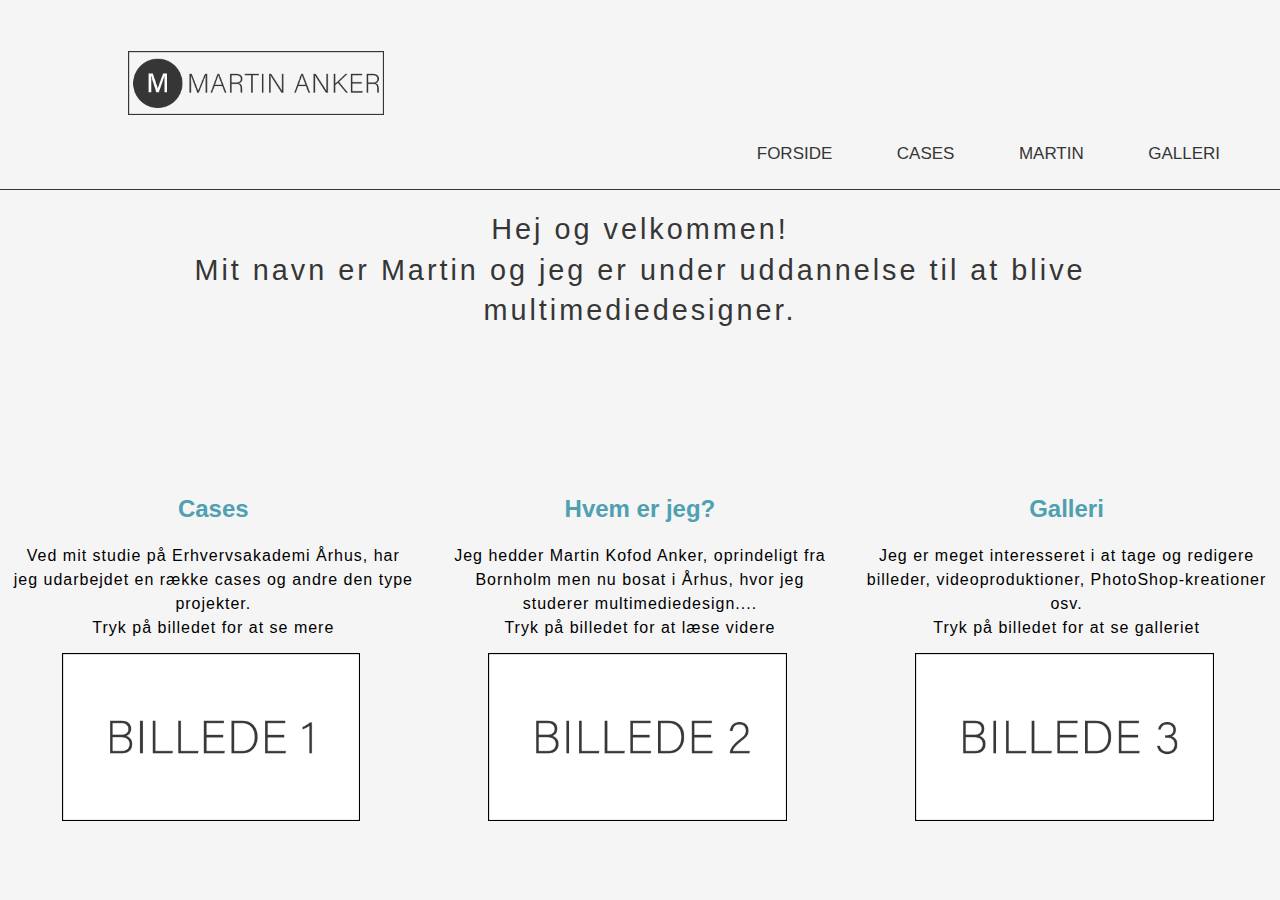
<file: index.html>
<!DOCTYPE html>
<html lang="da">
<head>
    <meta charset="utf-8">
    <!-- HUSK SPROG ENG=EN DK=DA - HUSK AT UDFYLDE BESKRIVELSE TIL SEO-->
    <meta name="description" content="Jeg hedder Martin Anker, jeg er ved at uddanne mig til multimediedesigner. Dette er mit portfolio med indhold af mine forskellige cases, projekter og andre relevante ting.">
    <meta name="keywords" content="Martin Kofod Anker, multimediedesigner, EAAA, Erhvervsakademi Århus, portfolio">
    <meta name="author" content="Martin Anker">
    <meta name="viewport" content="width=device-width, initial-scale=1.0">
    <title>Martin Kofod Anker, Multimediedesginer - Portfolio</title>
    <link rel="stylesheet" href="css/style.css">
</head>

<body>

    <header>
        <a href="index.html">
        <img src="images/Logo.png" class="logo" alt="logo">
        </a>

        <div class="nav">

            <label for="toggle">&#9776;</label>
            <input type="checkbox" id="toggle" />
            <div class="menu">
                <a href="index.html">Forside</a>
                <a href="cases.html">Cases</a>
                <a href="martin.html">Martin</a>
                <a href="galleri.html">Galleri</a>
            </div>
        </div>
    </header>
    
    <h1 id="velkommen">Hej og velkommen!<br>Mit navn er Martin og jeg er under uddannelse til at blive multimediedesigner.</h1>
    
      <div class="column">
          <h2>Cases</h2>
          <p>Ved mit studie på Erhvervsakademi Århus, har jeg udarbejdet en række cases og andre den type projekter.<br><b>Tryk på billedet for at se mere</b></p>
          <a href="cases.html">
              <img src="images/billede1.jpg" alt="eksempel" width=70%>
          </a>
      </div>
      <div class="column">
          <h2>Hvem er jeg?</h2>
          <p>Jeg hedder Martin Kofod Anker, oprindeligt fra Bornholm men nu bosat i Århus, hvor jeg studerer multimediedesign....<br><b>Tryk på billedet for at læse videre</b></p>
          <a href="martin.html">
              <img src="images/billede2.jpg" alt="eksempel" width=70%>
          </a>
      </div>
      <div class="column">
          <h2>Galleri</h2>
          <p>Jeg er meget interesseret i at tage og redigere billeder, videoproduktioner, PhotoShop-kreationer osv.<br><b>Tryk på billedet for at se galleriet</b></p>
          <a href="galleri.html">
              <img src="images/billede3.jpg" alt="eksempel" width=70%>
          </a>
      </div>
       
</body>

</html>
</file>
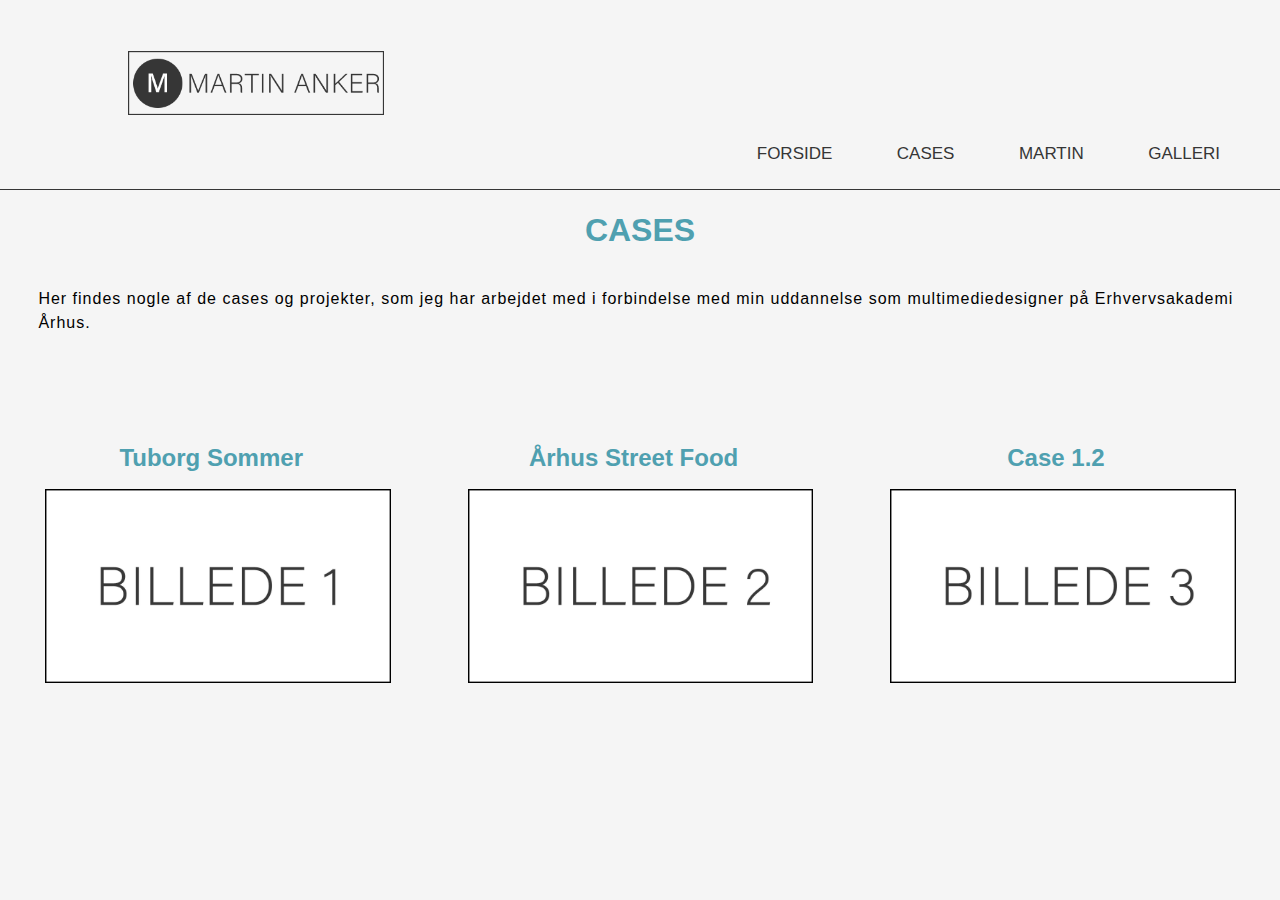
<file: cases.html>
<!DOCTYPE html>
<html lang="da">
<head>
    <meta charset="utf-8">
    <!-- HUSK SPROG ENG=EN DK=DA - HUSK AT UDFYLDE BESKRIVELSE TIL SEO-->
    <meta name="description" content="">
    <meta name="keywords" content="Martin Kofod Anker, cases, projekter, opgaver">
    <meta name="author" content="Martin Anker">
    <meta name="viewport" content="width=device-width, initial-scale=1.0">
    <title>Martin Kofod Anker - Cases</title>
    <link rel="stylesheet" href="css/style.css">
</head>

<body>

    <header>
        <a href="index.html">
        <img src="images/Logo.png" class="logo" alt="logo">
        </a>

        <div class="nav">

            <label for="toggle">&#9776;</label>
            <input type="checkbox" id="toggle" />
            <div class="menu">
                <a href="index.html">Forside</a>
                <a href="cases.html">Cases</a>
                <a href="martin.html">Martin</a>
                <a href="galleri.html">Galleri</a>
            </div>
        </div>
    </header>

<h1>Cases</h1>
<p>Her findes nogle af de cases og projekter, som jeg har arbejdet med i forbindelse med min uddannelse som multimediedesigner på Erhvervsakademi Århus.</p><br>

<div class="cases">
<h2>Tuborg Sommer</h2>
<a href="#">
    <img src="images/billede1.jpg" alt="#" width="100%">
</a>

    </div>
<div class="cases">
<h2>Århus Street Food</h2>
<a href="#">
    <img src="images/billede2.jpg" alt="#" width="100%">
</a>
</div>
<div class="cases">
<h2>Case 1.2</h2>
<a href="#">
    <img src="images/billede3.jpg" alt="#" width="100%">
</a>
</div>

</body>

</html>
</file>
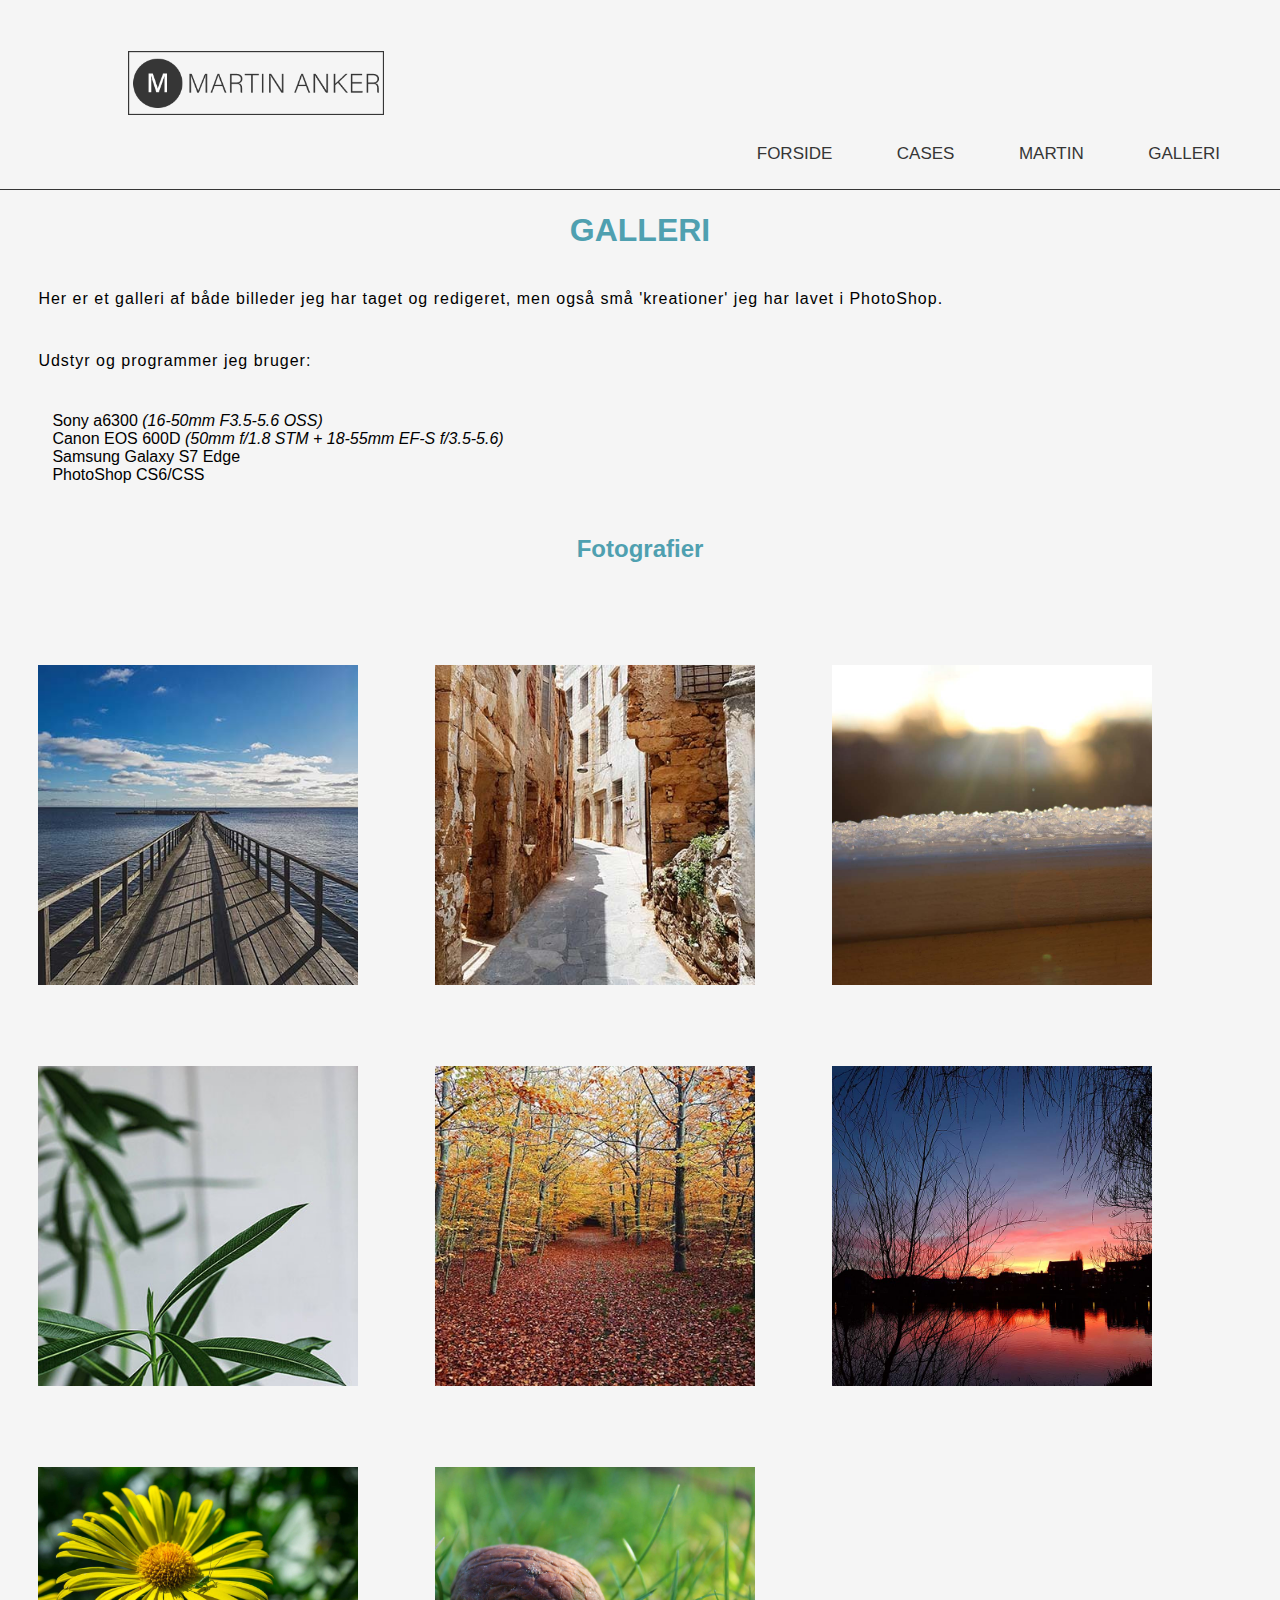
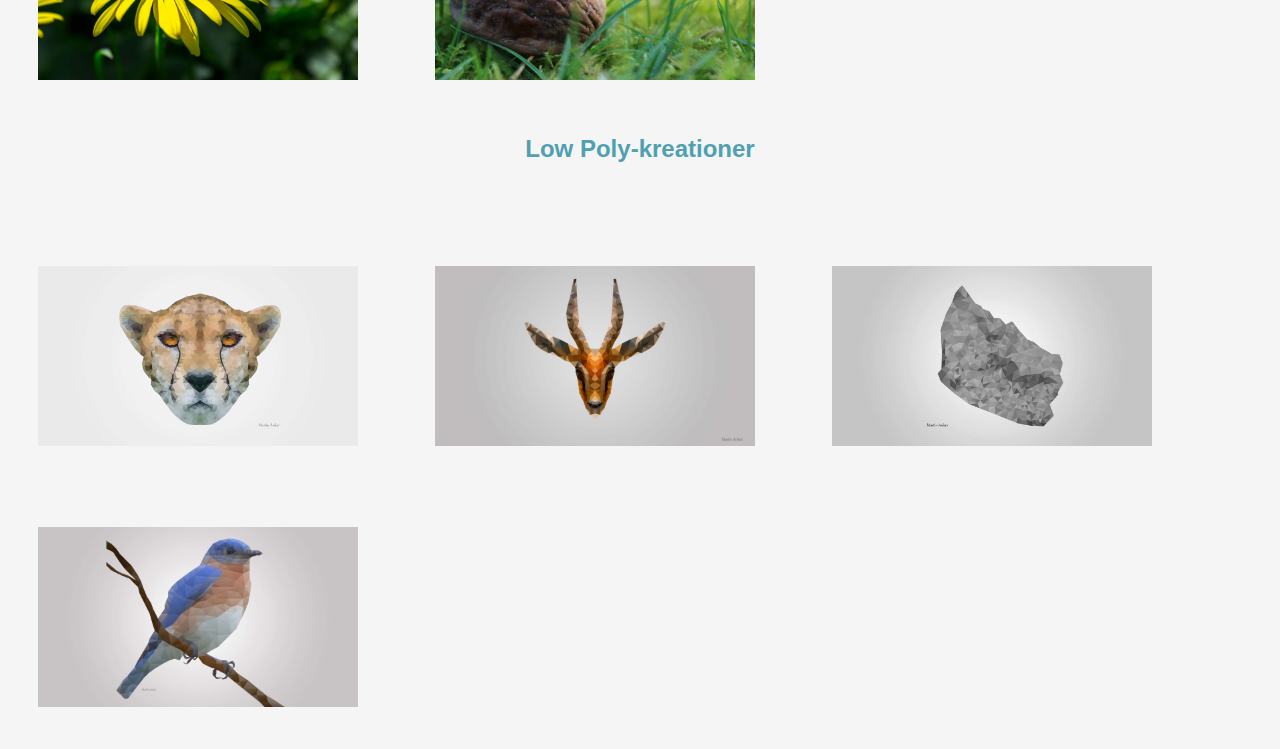
<file: galleri.html>
<!DOCTYPE html>
<html lang="da">
<head>
    <meta charset="utf-8">
    <!-- HUSK SPROG ENG=EN DK=DA - HUSK AT UDFYLDE BESKRIVELSE TIL SEO-->
    <meta name="description" content="">
    <meta name="keywords" content="Martin Kofod Anker, galleri, billeder, Photoshop">
    <meta name="author" content="Martin Anker">
    <meta name="viewport" content="width=device-width, initial-scale=1.0">
    <title>Martin Kofod Anker - Galleri</title>
    <link rel="stylesheet" href="css/style.css">
</head>

<body>
    
    <header>
        <a href="index.html">
        <img src="images/Logo.png" class="logo" alt="logo">
        </a>

        <div class="nav">

            <label for="toggle">&#9776;</label>
            <input type="checkbox" id="toggle" />
            <div class="menu">
                <a href="index.html">Forside</a>
                <a href="cases.html">Cases</a>
                <a href="martin.html">Martin</a>
                <a href="galleri.html">Galleri</a>
            </div>
        </div>
    </header>
    
    <h1>Galleri</h1>
    <p>Her er et galleri af både billeder jeg har taget og redigeret, men også små 'kreationer' jeg har lavet i PhotoShop.</p>
    <p><b>Udstyr og programmer jeg bruger:</b></p>
    <ul>
        <li>Sony a6300 <i>(16-50mm F3.5-5.6 OSS)</i></li>
        <li>Canon EOS 600D <i>(50mm f/1.8 STM + 18-55mm EF-S f/3.5-5.6)</i></li>
        <li>Samsung Galaxy S7 Edge</li>
        <li>PhotoShop CS6/CSS</li>
    </ul>
    <h2>Fotografier</h2>
    
<div class="gallery">
    <img src="images/bro.jpg" alt="Bro" width="300" height="300">
</div>

<div class="gallery">
    <img src="images/gade.jpg" alt="Gade" width="300" height="300">
</div>

<div class="gallery">
    <img src="images/is.jpg" alt="Is" width="300" height="300">
</div>

<div class="gallery">
    <img src="images/plante.jpg" alt="Plante" width="300" height="300">
</div>

<div class="gallery">
    <img src="images/skov.jpg" alt="Skov" width="300" height="300">
</div>
   
<div class="gallery">
    <img src="images/solnedgang.jpg" alt="Solnedgang" width="300" height="300">
</div>

<div class="gallery">
    <img src="images/blomst.jpeg" alt="Blomst" width="300" height="300">
</div>
       
<div class="gallery">
    <img src="images/noed.jpeg" alt="Nød" width="300" height="300">
</div>   

<h2 id="h2ps">Low Poly-kreationer</h2>
<div class="gallery">
    <img src="images/cheetah.jpeg" alt="Cheetah" width="300" height="300">
</div>

<div class="gallery">
    <img src="images/gazelle.jpg" alt="Gazelle" width="300" height="300">
</div>

<div class="gallery">
    <img src="images/bornholm.jpeg" alt="Bornholm" width="300" height="300">
</div>

<div class="gallery">
    <img src="images/fugl.jpeg" alt="Bornholm" width="300" height="300">
</div>


</body>

</html>
</file>
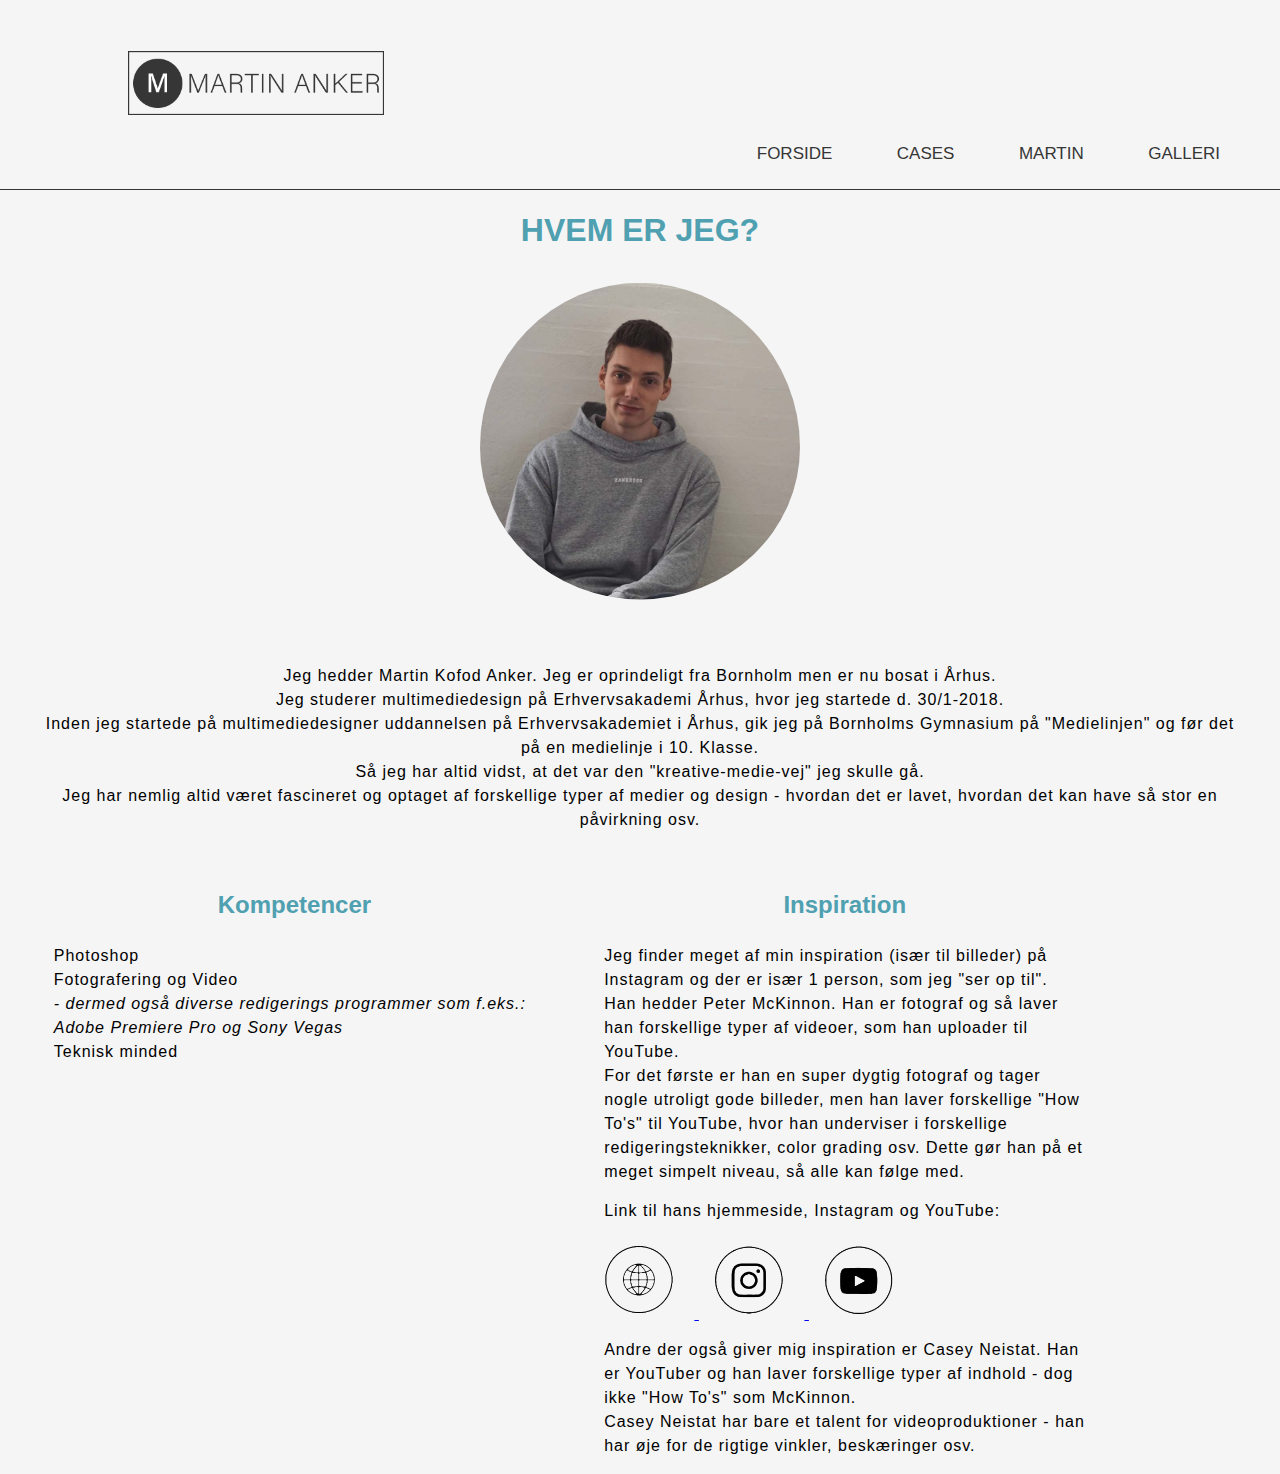
<file: martin.html>
<!DOCTYPE html>
<html lang="da">
<head>
    <meta charset="utf-8">
    <!-- HUSK SPROG ENG=EN DK=DA - HUSK AT UDFYLDE BESKRIVELSE TIL SEO-->
    <meta name="description" content="">
    <meta name="keywords" content="Martin Kofod Anker, information, hvem er, hvem er jeg">
    <meta name="author" content="Martin Anker">
    <meta name="viewport" content="width=device-width, initial-scale=1.0">
    <title>Martin Kofod Anker - Om mig</title>
    <link rel="stylesheet" href="css/style.css">
</head>

<body>
    
    <header>
        <a href="index.html">
        <img src="images/Logo.png" class="logo" alt="logo">
        </a>

        <div class="nav">

            <label for="toggle">&#9776;</label>
            <input type="checkbox" id="toggle" />
            <div class="menu">
                <a href="index.html">Forside</a>
                <a href="cases.html">Cases</a>
                <a href="martin.html">Martin</a>
                <a href="galleri.html">Galleri</a>
            </div>
        </div>
    </header>
    
<h1>Hvem er jeg?</h1>
<img id="profilbillede" src="images/martin_anker.jpg" alt="Profilbillede af Martin Anker">


    <p id="intromartin">Jeg hedder Martin Kofod Anker. Jeg er oprindeligt fra Bornholm men er nu bosat i Århus.<br>Jeg studerer multimediedesign på Erhvervsakademi Århus, hvor jeg startede d. 30/1-2018.<br>Inden jeg startede på multimediedesigner uddannelsen på Erhvervsakademiet i Århus, gik jeg på Bornholms Gymnasium på "Medielinjen" og før det på en medielinje i 10. Klasse.<br>Så jeg har altid vidst, at det var den "kreative-medie-vej" jeg skulle gå.<br>Jeg har nemlig altid været fascineret og optaget af forskellige typer af medier og design - hvordan det er lavet, hvordan det kan have så stor en påvirkning osv.</p>
    <div class="column2">
<h2>Kompetencer</h2>
<p><b>Photoshop</b><br>
  <b>Fotografering og Video</b><br>
  <i>- dermed også diverse redigerings programmer som f.eks.: Adobe Premiere Pro og Sony Vegas</i><br>
  <b>Teknisk minded</b><br>
   </p>
    </div>
    <div class="column2">
<h2>Inspiration</h2>
<p>Jeg finder meget af min inspiration (især til billeder) på Instagram og der er især 1 person, som jeg "ser op til".<br>Han hedder Peter McKinnon. Han er fotograf og så laver han forskellige typer af videoer, som han uploader til YouTube.<br>For det første er han en super dygtig fotograf og tager nogle utroligt gode billeder, men han laver forskellige "How To's" til YouTube, hvor han underviser i forskellige redigeringsteknikker, color grading osv. Dette gør han på et meget simpelt niveau, så alle kan følge med.</p>
<p><b>Link til hans hjemmeside, Instagram og YouTube:</b></p>
    <a href="http://www.petermckinnon.com/" target="_blank">
        <img src="images/Website.png" alt="Hjemmeside" width="80">
    </a>
    <a href="https://www.instagram.com/petermckinnon" target="_blank">
        <img src="images/Instagram.png" alt="Instagram" width="80">
    </a>
    <a href="https://www.youtube.com/channel/UC3DkFux8Iv-aYnTRWzwaiBA" target="_blank">
        <img src="images/YouTube.png" alt="YouTube" width="80">
    </a>
<p>Andre der også giver mig inspiration er Casey Neistat. Han er YouTuber og han laver forskellige typer af indhold - dog ikke "How To's" som McKinnon.<br>Casey Neistat har bare et talent for videoproduktioner - han har øje for de rigtige vinkler, beskæringer osv.</p>
    </div>

</html>
</file>
<file: css/style.css>
/*------NAVIGATION,LOGO,ANDET-------*/

body {
    background-color: whitesmoke;
    width: 100%;
    height: 100%;
    margin: 0;
    font-family: "Helvetica";
    font-weight: lighter;
}

.nav {
    border-bottom: 1px solid #363636;
    text-align: right;
    height: 70px;
    line-height: 70px;
}

.menu {
    margin: 0 30px 0 0;
}

.menu a {
    clear: right;
    text-decoration: none;
    color: #363636;
    margin: 0 30px;
    line-height: 70px;
    font-size: 17px;
    text-transform: uppercase;
}

.menu a:hover {
    color: #4fa0b0;
}

label {
    margin: 0 40px 0 0;
    font-size: 26px;
    line-height: 70px;
    display: none;
    float: right;
}

#toggle {
    display: none;
}

.logo {
    width: 20%;
    padding-top: 4%;
    padding-left: 10%
}

h1 {
    text-align: center;
    text-transform: uppercase;
    color: #4fa0b0;
}

h2 {
    margin: 3%;
    color: #4fa0b0;
    text-align: center;
    padding-bottom: 2%;
    padding-top: 1%;
}

p {
    margin: 3%;
    line-height: 1.5;
    letter-spacing: 1px;
}

#h2ps {
    clear: both;
}

/*-----------FORSIDE-----------*/

#velkommen {
    text-align: center;
    text-transform: none;
    font-size: 180%;
    font-weight: lighter;
    line-height: 1.4;
    letter-spacing: 3px;
    padding-bottom: 10%;
    color: #363636;
    padding-left: 3%;
    padding-right: 3%;
}

.column {
    float: left;
    width: 33.33%;
    text-align: center;
}

/*-----------CASES--------------*/

.cases {
    width: 27%;
    margin: 3%;
    float: left;
}
/*------------MARTIN--------------*/   

#profilbillede {
    display: block;
    margin-left: auto;
    margin-right: auto;
    width: 25%;
    border-radius: 50%;
    padding-bottom: 2%;
    padding-top: 1%;
}

#intromartin {
    text-align: center;
}

.column2 {
    float: left;
    width: 40%;
    padding-left: 3%;
}

ul li a {
    line-height: 2.3;
    font-size: 16px;
    color: #4fa0b0;
    }
    
ul li a:hover {
    color: #363636;
    }
    
ul li a:visited {
    color: #4fa0b0;
    }

a img {
    padding-left: 2%;
    padding-right: 3%;
}

/*-----------GALLERI-------------*/

div.gallery {
    margin: 3%;
    float: left;
    width: 25%;
}

.gallery img {
    width: 100%;
    height: auto;
}

ul li {
    list-style: none;
    margin-left: 1%;
}

/*------------SLUT---------------*/


/*----NAVIGATION,LOGO,ANDET----*/

@media (max-width: 768px) {
    label {
        display: block;
        cursor: pointer;
    }
    
    .menu {
        text-align: center;
        width: 100%;
        display: none;
    }
    
    .menu a {
        display: block;
        border-bottom: 1px solid #363636;
        margin: 0;
    }
    
    #toggle:checked + .menu {
        display: block;
		position: absolute;
		padding: 10px;
		background: #fff;
		border: 3px solid #363636;
		right: 10px;
		top: 146px;
		width: 50%;
		border-radius: 4px 0 4px 4px;
        z-index: 1;

    }
    
    .logo {
        display: block;
        margin-left: auto;
        margin-right: auto;
        padding-right: 6%;
        width: 30%;
    }
    
    h1 {
    text-align: center;
    text-transform: uppercase;
}

    p {
    margin: 3%;
    line-height: 1.5;
    letter-spacing: 1px;
    text-align: center;
}
    
/*-----------FORSIDE-----------*/
    
    .forsideh2 {
        text-align: center;
    }
    
    .column {
    float: inherit;
    margin-left: auto;
    margin-right: auto;
    padding-bottom: 7%;
    width: 80%
    }

/*-----------CASES--------------*/

    .cases {
        text-align: center;
        padding-bottom: 15%;
        width: 50%;
        margin-left: auto;
        margin-right: auto;
        float: none;
    }
    
/*-----------MARTIN-------------*/

    .column2 {
    float: inherit;
    margin-left: auto;
    margin-right: auto;
    padding-bottom: 7%;
    width: 80%;
    text-align: left;
    }
    
    h2 {
        text-align: center;
    }
    
    a img {
        padding-left: 0;
    }
/*-----------GALLERI-------------*/

div.gallery {
    width: 50%;
    margin-left: auto;
    margin-right: auto;
}  
    
}
</file>
